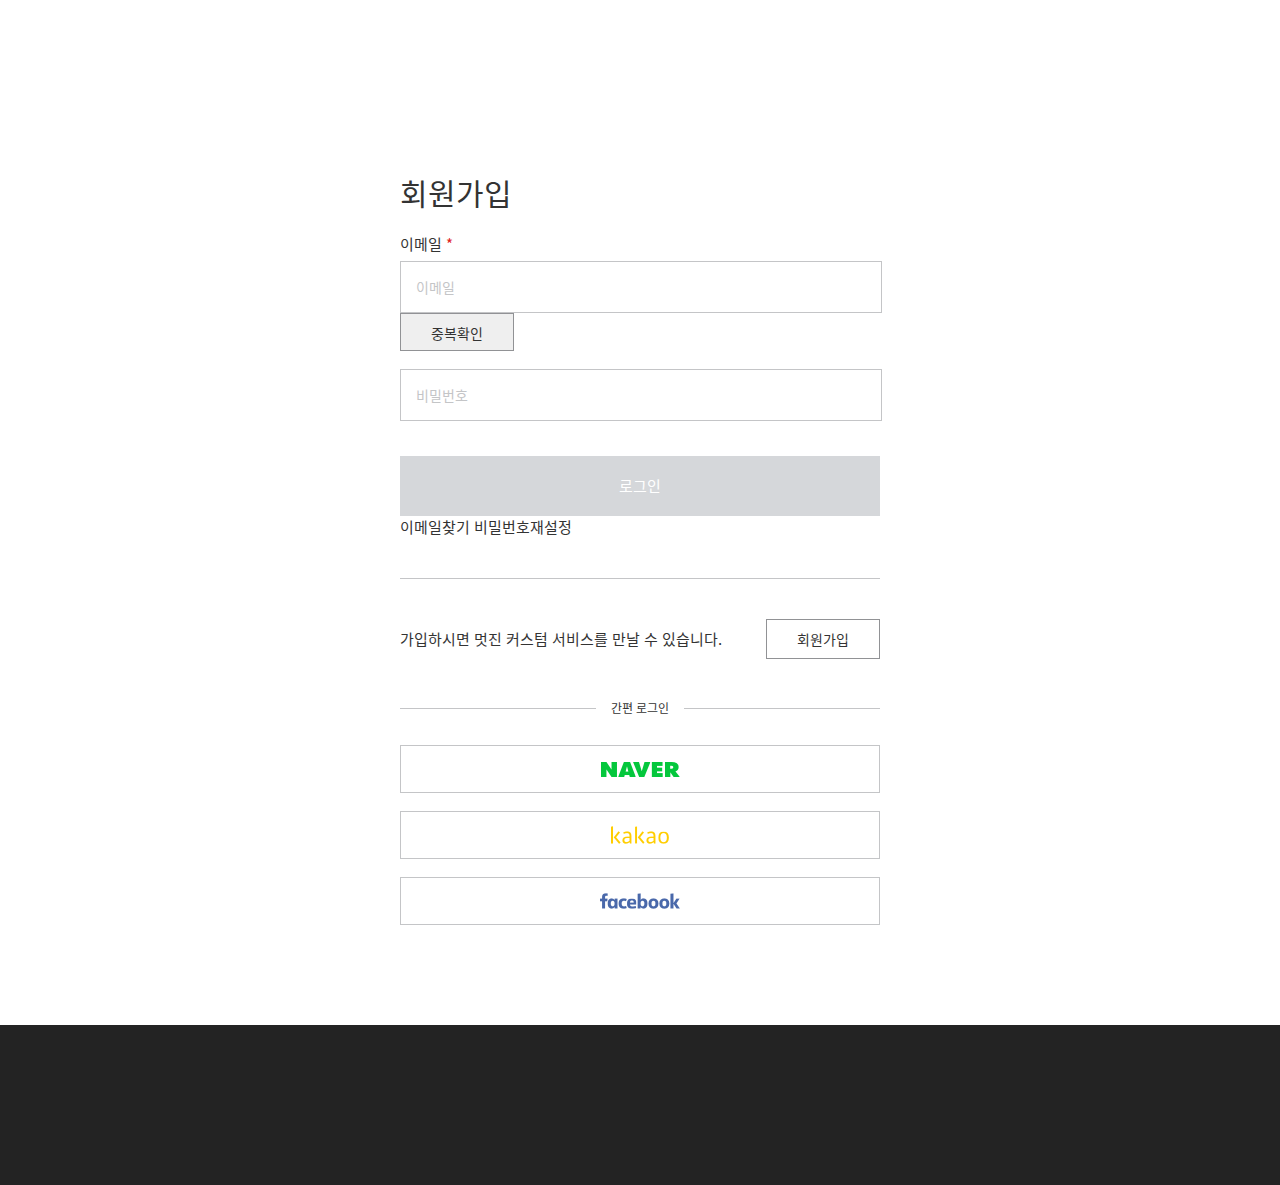
<file: html/member/join.html>
<!DOCTYPE html>
<html lang="ko">

<head>
  <meta charset="utf-8">
  <meta name="viewport"
    content="width=device-width,initial-scale=1.0,minimum-scale=1.0,maximum-scale=1.0,user-scalable=no">
  <title>B.RABBIT</title>
  <link rel="stylesheet" type="text/css" href="../../css/common.css" />
  <link rel="stylesheet" type="text/css" href="../../css/member.css" />
  <script src="https://code.jquery.com/jquery-3.4.1.min.js"
    integrity="sha256-CSXorXvZcTkaix6Yvo6HppcZGetbYMGWSFlBw8HfCJo=" crossorigin="anonymous"></script>
  <script type="text/javascript" src="../../js/ui.js"></script>
</head>

<body>
  <!-- header -->
  <header></header>
  <script>
    $(function () {
      $('header').load('../header.html')
    });
  </script>
  <!-- //header -->

  <!-- container -->
  <section>
    <div class="join">
      <h1 class="title">회원가입</h1>
      <ul>
        <li>
          <p class="tit">이메일 <span class="c-red">*</span></p>
          <input type="text" placeholder="이메일" id="inpEmail">
          <button type="button" class="btn-type">중복확인</button>
          <p class="txt-validation">가입되지 않은 이메일주소 입니다.</p>
        </li>
        <li>
          <input type="password" placeholder="비밀번호" id="inpPassword">
        </li>
      </ul>
      <div class="button">
        <button type="button" class="btn-login">로그인</button>
      </div>
      <div class="login-util">
        <span><a href="#">이메일찾기</a></span>
        <span><a href="#">비밀번호재설정</a></span>
      </div>
      <div class="join-link">
        <p>가입하시면 멋진 커스텀 서비스를 만날 수 있습니다.</p>
        <a href="#" class="btn-type">회원가입</a>
      </div>

      <div class="simple-login">
        <h2><span>간편 로그인</span></h2>
        <ul>
          <li><a href="#" class="btn-simple-login naver">naver</a></li>
          <li><a href="#" class="btn-simple-login kakao">kakao</a></li>
          <li><a href="#" class="btn-simple-login facebook">facebook</a></li>
        </ul>
      </div>
    </div>
  </section>
  <!-- //container -->

  <!-- footer -->
  <footer></footer>
  <script>
    $(function () {
      $('footer').load('../footer.html')
    });
  </script>
  <!-- //footer -->

</body>

</html>
</file>
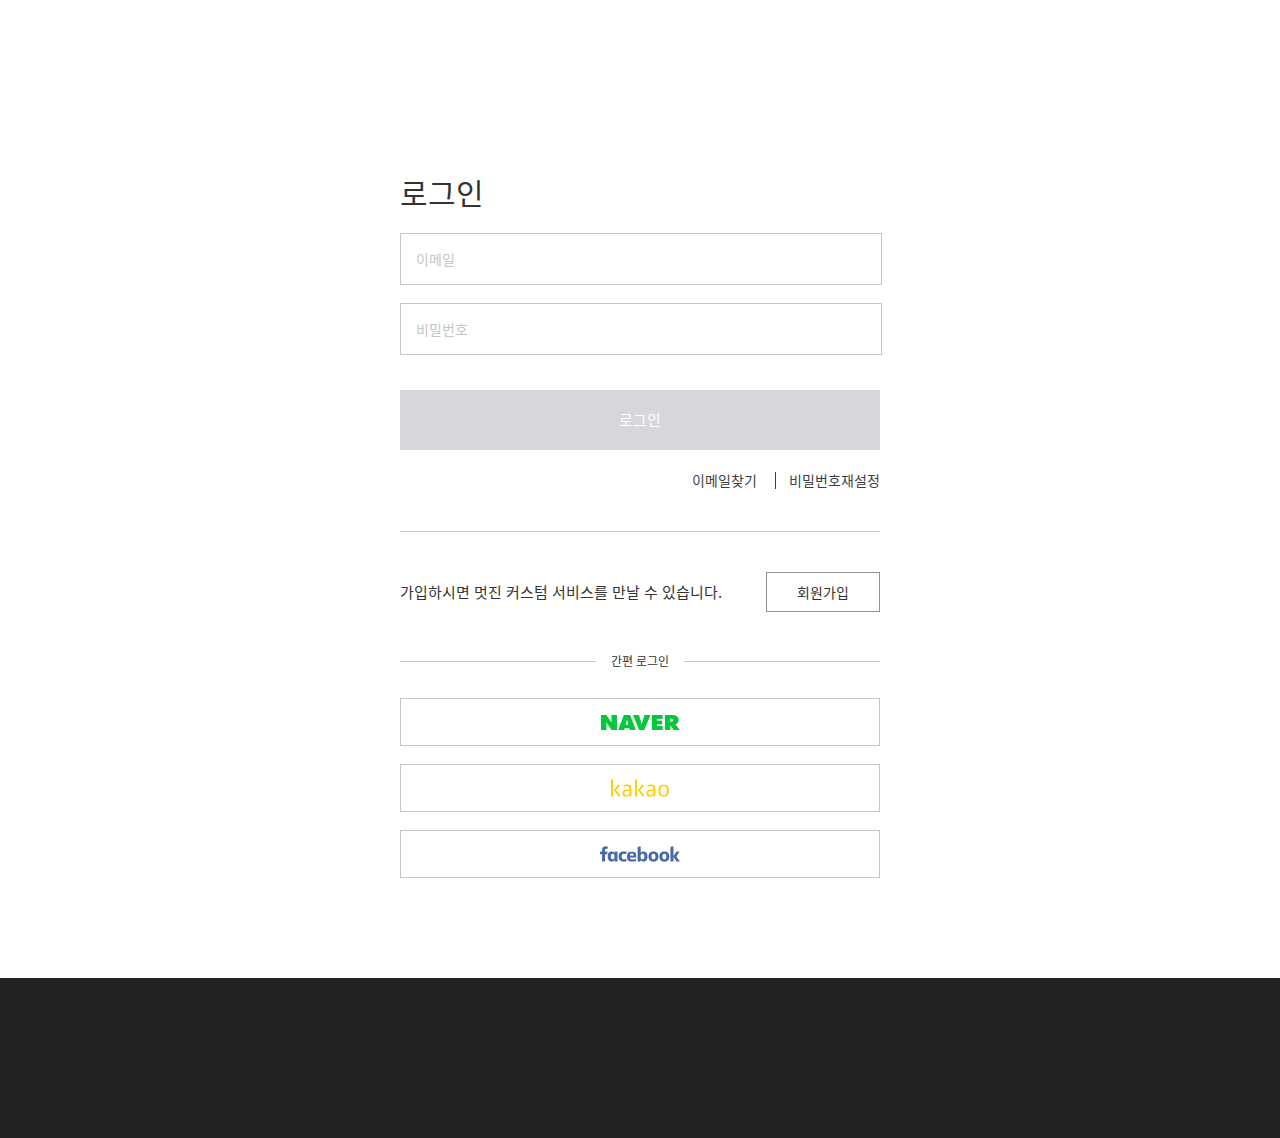
<file: html/member/login.html>
<!DOCTYPE html>
<html lang="ko">

<head>
  <meta charset="utf-8">
  <meta name="viewport"
    content="width=device-width,initial-scale=1.0,minimum-scale=1.0,maximum-scale=1.0,user-scalable=no">
  <title>B.RABBIT</title>
  <link rel="stylesheet" type="text/css" href="../../css/common.css" />
  <link rel="stylesheet" type="text/css" href="../../css/member.css" />
  <script src="https://code.jquery.com/jquery-3.4.1.min.js"
    integrity="sha256-CSXorXvZcTkaix6Yvo6HppcZGetbYMGWSFlBw8HfCJo=" crossorigin="anonymous"></script>
  <script type="text/javascript" src="../../js/ui.js"></script>
</head>

<body>
  <!-- header -->
  <header></header>
  <script>
  $(function(){
    $('header').load('../header.html')
  });
  </script>
  <!-- //header -->

  <!-- container -->
  <section>
    <div class="login">
      <h1 class="title">로그인</h1>
      <ul>
        <li>
          <input type="text" placeholder="이메일" id="inpEmail">
          <p class="txt-validation">가입되지 않은 이메일주소 입니다.</p>
        </li>
        <li>
          <input type="password" placeholder="비밀번호" id="inpPassword">
        </li>
      </ul>
      <div class="button">
        <button type="button" class="btn-login">로그인</button>
      </div>
      <div class="login-util">
        <span><a href="#">이메일찾기</a></span>
        <span><a href="#">비밀번호재설정</a></span>
      </div>
      <div class="join-link">
        <p>가입하시면 멋진 커스텀 서비스를 만날 수 있습니다.</p>
        <a href="#" class="btn-type">회원가입</a>
      </div>

      <div class="simple-login">
        <h2><span>간편 로그인</span></h2>
        <ul>
          <li><a href="#" class="btn-simple-login naver">naver</a></li>
          <li><a href="#" class="btn-simple-login kakao">kakao</a></li>
          <li><a href="#" class="btn-simple-login facebook">facebook</a></li>
        </ul>
      </div>
    </div>
  </section>
  <!-- //container -->

  <script>
    $(function(){
      // login button 활성화
      $('input').on('keydown', function(){
        let inpEmail = $('#inpEmail').val();
        let inpPass = $('#inpPassword').val();
        if(inpEmail != '' && inpPass != '') {
          $('.btn-login').addClass('active')
        } else {
          $('.btn-login').removeClass('active')
        }
      });
      // input validation
      $('.btn-login').click(function(){
        $('#inpEmail').addClass('caution')
        $('.txt-validation').addClass('active')
      });
    });
  </script>

  <!-- footer -->
  <footer></footer>
  <script>
    $(function () {
      $('footer').load('../footer.html')
    });
  </script>
  <!-- //footer -->

</body>

</html>
</file>
<file: css/common.css>
@charset "utf-8";

@font-face {
font-family:'NotoL';
font-weight: normal;
font-style: normal;
src: url('fonts/NotoSansKR-Regular.eot');
src: url('fonts/NotoSansKR-Regular.eot?#iefix') format('embedded-opentype'),
     url('fonts/NotoSansKR-Regular.woff2') format('woff2'),
     url('fonts/NotoSansKR-Regular.woff') format('woff'),
     url('fonts/NotoSansKR-Regular.otf') format('opentype'),
     local("※");
}
@font-face {
font-family:'NotoB';
font-weight: normal;
font-style: normal;
src: url('fonts/NotoSansKR-Medium.eot');
src: url('fonts/NotoSansKR-Medium.eot?#iefix') format('embedded-opentype'),
     url('fonts/NotoSansKR-Medium.woff2') format('woff2'),
     url('fonts/NotoSansKR-Medium.woff') format('woff'),
     url('fonts/NotoSansKR-Medium.otf') format('opentype'),
     local("※");
}
@font-face {
font-family:'NsrL';
font-weight: normal;
font-style: normal;
src: url('fonts/NanumSquareRoundR.eot');
src: url('fonts/NanumSquareRoundR.eot?#iefix') format('embedded-opentype'),
     url('fonts/NanumSquareRoundR.woff') format('woff'),
     url('fonts/NanumSquareRoundR.otf') format('opentype'),
     url('fonts/NanumSquareRoundR.ttf') format('truetype'),
     local("※");
}
@font-face {
font-family:'NsrB';
font-weight: normal;
font-style: normal;
src: url('fonts/NanumSquareRoundB.eot');
src: url('fonts/NanumSquareRoundB.eot?#iefix') format('embedded-opentype'),
     url('fonts/NanumSquareRoundB.woff') format('woff'),
     url('fonts/NanumSquareRoundB.otf') format('opentype'),
     url('fonts/NanumSquareRoundB.ttf') format('truetype'),
     local("※");
}

/*reset*/
html, body { width: 100%; min-height: 100%; }
html, body, div, span, object, iframe,h1, h2, h3, h4, h5, h6, p, blockquote, pre, a, button, abbr, acronym, address, code,del, dfn, em, img, strong, sub, sup, dl, dt, dd, ol, ul, li, fieldset, form, label, legend,table, caption, tbody, tfoot, thead, tr, th, td ,hr {margin:0;padding:0;font-size:100%}
body {font-family:'NotoL', sans-serif;font-size: 15px;color:#333;line-height:1.5}
h1, h2, h3, h4, h5, h6 {font-weight:normal}
ol, ul, li {list-style:none}
table {width:100%; border-collapse:collapse;border-spacing:0}
strong, th {font-weight: normal;font-family: 'NotoB', sans-serif;}
form, fieldset, iframe {display:block;border:0}
img, button {border:0 none;vertical-align:top}
hr {height:0; display:none}
i, em, address{font-style:normal}
label, button{cursor:pointer}
blockquote, q {quotes:none}
caption span, legend {overflow:hidden;visibility:hidden;position:absolute;width:0;height:0;padding:0;margin:0;font-size:0;text-indent:-100%;white-space:nowrap;z-index:-1}
.ellipsis {display:block;overflow:hidden; white-space:nowrap;text-overflow:ellipsis}
header, footer, section, article, aside, nav, hgroup, details, menu, figure, figcaption {display:block}
input, textarea, select, button {font-family:'NotoL', sans-serif;font-size: 15px;color:#333;line-height:1.5;letter-spacing:0;vertical-align:middle;-webkit-appearance: none;box-shadow: none;}
input, textarea {margin:0;padding:0}
textarea {resize:none}

a {color:#333;text-decoration:none}
a:link, a:visited, a:hover, a:active {text-decoration:none}

/* default */
.blind {display:none;overflow:hidden;position:absolute;width:0;height:0;padding:0;margin:0;font-size:0;line-height:0;text-indent:-9999em;visibility:hidden;outline:none;z-index:-1}

/* common */
.underline {text-decoration: underline;}
.w-display {display: block;}
.m-display {display: none;}
.table-cell {display: table-cell;vertical-align: middle;}
.blind { text-indent: -9999em; }
@media screen and (max-width: 800px) {
	.w-display {display: none;}
	.m-display {display: block;}
}
/* btn */
.btn-area {margin-top: 50px;text-align: right;}
.paging-table + .btn-area {margin-top: 30px;}
.btn-area.center {text-align: center;}
.btn-area:after {content: '';display: block;clear: both;}
.btn-area .left {float: left;}
.btn-area .right {float: right;}
.btn-type { display: inline-block; height: 38px; line-height: 38px; padding: 0 30px; text-align: center; vertical-align: top; font-size: 14px; border: 1px solid #919295; }
.btn-simple-login { display: block; height: 46px; text-indent: -9999em; border: 1px solid #c4c5c7; }
.btn-simple-login.naver { background: url(../images/common/login-naver-logo.png) no-repeat center; }
.btn-simple-login.kakao { background: url(../images/common/login-kakao-logo.png) no-repeat center; }
.btn-simple-login.facebook { background: url(../images/common/login-facebook-logo.png) no-repeat center; }

/* input */
/* input */
input[type="text"],
input[type="password"] { height: 50px; line-height: 50px; text-indent: 15px; font-size: 14px; color: #3c3e44; border: 1px solid #c4c5c7; border-radius: 0; }
input::placeholder { color: #c4c5c7; }
input.caution { border: 1px solid #e02020; }

select {height: 34px;line-height: 34px;border: 1px solid #dcdcdc;border-radius: 3px;box-sizing: border-box;}
input[type="checkbox"] {width: 18px;height: 18px;}
input[type="radio"] {width: 18px;height: 18px;}
textarea {height: 150px;padding: 10px;border: 1px solid #dcdcdc;border-radius: 3px;box-sizing: border-box;}
.radio-area {margin-top: 10px;}
.radio-area > span {display: inline-block;margin-right: 10px;}
.file-wrap {position: relative;}
/*.file-wrap label {position:absolute;  left:-9999px;  top:9px;}*/
.file_wraper {position:absolute; left:-9999px}   
.file_text {overflow: hidden;width: 100%;height: 34px;line-height: 34px;padding-left: 5px;border:1px solid #e2e4e6;background: #fbfbfb;box-sizing: border-box;border-radius: 3px;}
.file_btn {display: block;position: absolute;top: 0;right: 0;width: 70px;height: 34px;line-height: 34px;text-align: center;color: #fff !important;font-family: 'NotoB';background: #646464;border-radius: 0 3px 3px 0;}
.terms-box {overflow: auto;height: 120px;line-height: 2;margin-top: 10px;padding: 20px;border: 1px solid #dcdcdc;border-radius: 3px;}
.select-area {position: relative;}
.select-area .sel-box {position: absolute;top: 0;right: 0;}

/* table */
.table-type {margin-top: 35px;}

/* tab */
.tab-type {margin-top: 30px;}
.tab-type ul:after {content: '';display: block;clear: both;}
.tab-type ul li {float: left;width: 50%;}
.tab-type ul li a {display: block;height: 58px;line-height: 58px;text-align: center;font-size: 20px;color: #999;border-top: 2px solid #f0f0f3;background: #f0f0f3;}
.tab-type ul li a:hover,
.tab-type ul li a.active {color: #4e5ca3;border-top: 2px solid #4e5ca3;background: #fff;}
.tab-type.line-3 ul li {width: 33.3%;}
.tab-type.line-4 ul li {width: 25%;}
@media screen and (max-width: 1024px) {
	.tab-type ul li a {height: 50px;line-height: 50px;font-size: 16px;}
}
@media screen and (max-width: 768px) {
	.tab-type.line-4 ul li {width: 50%;}
	.tab-type ul li a  {height: 35px;line-height: 35px;font-size: 13px;}
}

/* paging */
.paging {margin-top: 45px;text-align: center;vertical-align: top;}
.paging a {display: inline-block;width: 30px;height: 30px;margin-left: -1px;line-height: 30px;font-family: 'malgunGothic';font-size: 14px;vertical-align: top;color: #888;box-sizing: border-box;}
.paging a.active,
.paging a:hover {font-family: 'NotoB';color: #333}

/* layout */
header { position: relative; height: 70px; padding: 0 10px 0 30px; }
header .logo { position: absolute; top: 26px; left: 30px; height: 16px; }
header .shopping-bag { display: none; }
header .btn-expand { display: none; }
header .navigation { float: right; }
header .navigation > ul > li { position: relative; float: left; font-size: 16px; }
header .navigation > ul > li > a { display: inline-block; height: 70px; line-height: 70px; padding: 0 21px; }
header .navigation > ul > li.user > a { display: inline-block; width: 18px; color: #3c3e44; text-indent: -9999em; background: url(../images/common/user.png) no-repeat center; }
header .navigation > ul > li.shopping-bag a { display: inline-block; width: 18px; text-indent: -9999em; background: url(../images/common/shopping-bag.png) no-repeat center; }
header .navigation > ul > li.customer { display: none; }
header .navigation > ul > li.customer a { color: #919295; }
header .navigation > ul > li > ul { overflow: hidden; position: absolute; right: 5px; width: 186px; height: 0; margin-top: -5px; padding: 5px 11px; border-radius: 4px; background: #fff; box-shadow: 1px 1px 4px 6px rgba(0, 0, 0, 0.1); opacity: 0; }
header .navigation > ul > li:hover > ul { overflow: visible; height: auto; margin-top: 0; opacity: 1; transition: margin .3s, opacity .3s; }
header .navigation > ul > li > ul:before { position: absolute; top: -12px; right: 20px; content: '▲'; font-size: 12px; color: #fff; }
header .navigation > ul > li > ul > li { padding: 14px 0; font-size: 14px; border-top: 1px solid #c4c5c7; }
header .navigation > ul > li > ul > li:first-child { border: none; }
header .navigation > ul > li > ul > li a { display: block; }

@media screen and (max-width: 800px) {
	header .logo { top: 25px; left: 50%; margin-left: -47px; }
	header .shopping-bag { display: inline-block; position: absolute; top: 20px; right: 14px; width: 18px; text-indent: -9999em; background: url(../images/common/shopping-bag.png) no-repeat center; opacity: 1; z-index: 10; }
	header .btn-expand { display: block; position: absolute; top: 24px; left: 14px; width: 18px; height: 14px; z-index: 11; }
	header .btn-expand span { display: block; position: absolute; left: 0; width: 18px; height: 1px; background: #000; transition-duration: .3s; }
	header .btn-expand span:nth-child(1) { top: 0; left: 0; }
	header .btn-expand span:nth-child(2) { top: 7px; left: 0; opacity: 1; }
	header .btn-expand span:nth-child(3) { top: 14px; left: 0; }
	header .btn-expand.active span:nth-child(1) { top: 7px; transform: rotate(135deg); }
	header .btn-expand.active span:nth-child(2) { opacity: 0; }
	header .btn-expand.active span:nth-child(3) { top: 7px; transform: rotate(-135deg); }
	header .navigation { position: fixed; top: 0; left: -100%; width: 100%; height: 100%; padding: 50px 20px; background: #fff; box-sizing: border-box; transition-duration: .2s; z-index: 10; }
	header .navigation.active { left: 0; }
	header .navigation > ul > li { float: none; font-size: 18px; }
	header .navigation > ul > li > a { height: 42px; line-height: 42px; padding: 0 18px; font-weight: bold; }
	header .navigation > ul > li.user > a { display: none; }
	header .navigation > ul > li.shopping-bag { display: none; position: absolute; top: 9px; right: -100%; opacity: 1; z-index: 1; }
	header .navigation > ul > li.business { display: none; }
	header .navigation > ul > li.customer { display: block; margin: 15px 0 0; padding: 15px 0 0; border-top: 1px solid #c4c5c7; }
	header .navigation > ul > li > ul { position: static; width: 100%; height: auto; margin: 15px 0 0; padding: 15px 0; border-top: 1px solid #c4c5c7; border-radius: 0; opacity: 1; box-shadow: none; }
	header .navigation > ul > li > ul:before { display: none; }
	header .navigation > ul > li:hover > ul  { margin: 15px 0 0; }
	header .navigation > ul > li > ul > li { height: 42px; line-height: 42px; padding: 0; font-size: 18px; border: none; }
	header .navigation > ul > li > ul > li a { padding: 0 18px; }
}

footer { padding: 75px 30px 85px; background: #232323; }
footer .inner { max-width: 1200px; margin: 0 auto; }
footer .logo a { display: inline-block; width: 95px; height: 20px; background: url(../images/common/b-rabbit-logo-footer.png) no-repeat center; }
footer .terms-area { margin-top: 10px; }
footer .terms-area li { display: inline-block; height: 15px; line-height: 15px; margin-right: 10px; padding-left: 10px; font-size: 14px; border-left: 1px solid #bcbcbc; }
footer .terms-area li:first-child { padding-left: 0; border: none; }
footer .terms-area li a { color: #bcbcbc;}
footer .company-info { margin-top: 20px; font-size: 12px; color: #bcbcbc; }
footer .company-info span { display: inline-block; height: 14px; line-height: 14px; margin: 4px 6px 4px 0; padding-left: 6px; font-size: 12px; border-left: 1px solid #bcbccb; }
footer .company-info a { color: #bcbccb; }
footer .company-info span:first-child { padding-left: 0; border: none; }
footer .company-info span.first { padding-left: 0; border: none; }
@media screen and (max-width: 800px) {
	footer { padding: 35px 10px;}
	footer .inner { text-align: center; }
	footer .terms-area li { height: 12px; line-height: 12px; font-size: 11px; }
	footer .company-info br.m-display + span { padding-left: 0; border: none; }
}
@media screen and (max-width: 410px) {
	footer .terms-area li { margin-right: 5px; padding-left: 5px; }
	footer .company-info { margin-top: 15px; margin-right: 3px; padding-left: 3px; font-size: 11px; letter-spacing: -1px; }
}

/* title */
.title { font-size: 30px; }
@media screen and (max-width: 800px) {
	.title { font-size: 22px; }
}

/* text */
.txt-validation { display: none; font-size: 12px; color: #e02020; }
.txt-validation.active { display: block; }

/* color */
.c-red { color: #e02020; }
</file>
<file: css/member.css>
/* login */
.login { max-width: 480px; margin: 100px auto; padding: 0 20px; }
.login ul li { margin-top: 18px; }
.login ul li input { width: 100%; }
.login ul li .txt-validation { margin-top: 4px; text-align: right; }
.login .login-util { margin-top: 20px; text-align: right; font-size: 14px; }
.login .login-util span { display: inline-block; height: 17px; line-height: 17px; margin-left: 14px; padding-left: 13px; border-left: 1px solid #3c3e44; }
.login .login-util span:first-child { border: none; }
.login .login-util a { color: #3c3e44; }
@media screen and (max-width: 800px) {
	.login { margin: 50px auto; }
}

.btn-login { width: 100%; height: 60px; line-height: 60px; margin-top: 35px; color: #fff; background: #d5d7da; transition-duration: .3s; }
.btn-login.active { background: #3c3e44; }

.join-link { display: flex; justify-content: space-between; align-items: center; margin-top: 40px; padding: 40px 0 0; border-top: 1px solid #c4c5c7; }
.join-link .btn-type { margin-left: 10px; white-space: nowrap; }

.simple-login { margin-top: 40px; }
.simple-login h2 { position: relative; text-align: center; font-size: 12px; }
.simple-login h2:before { content: ''; position: absolute; top: 50%; left: 0; width: 100%; height: 1px; background: #c4c5c7; }
.simple-login h2 span { position: relative; display: inline-block; padding: 0 15px; background: #fff; z-index: 1; }
.simple-login ul { padding-top: 10px; }
@media screen and (max-width: 800px) {
	.join-link { padding-top: 30px; }
	.simple-login { margin-top: 30px; }
}

/* join */
.join { width: 480px; margin: 100px auto; }
.join ul li { margin-top: 18px; }
.join ul li .tit { padding-bottom: 5px; }
.join ul li input { width: 100%; }
</file>
